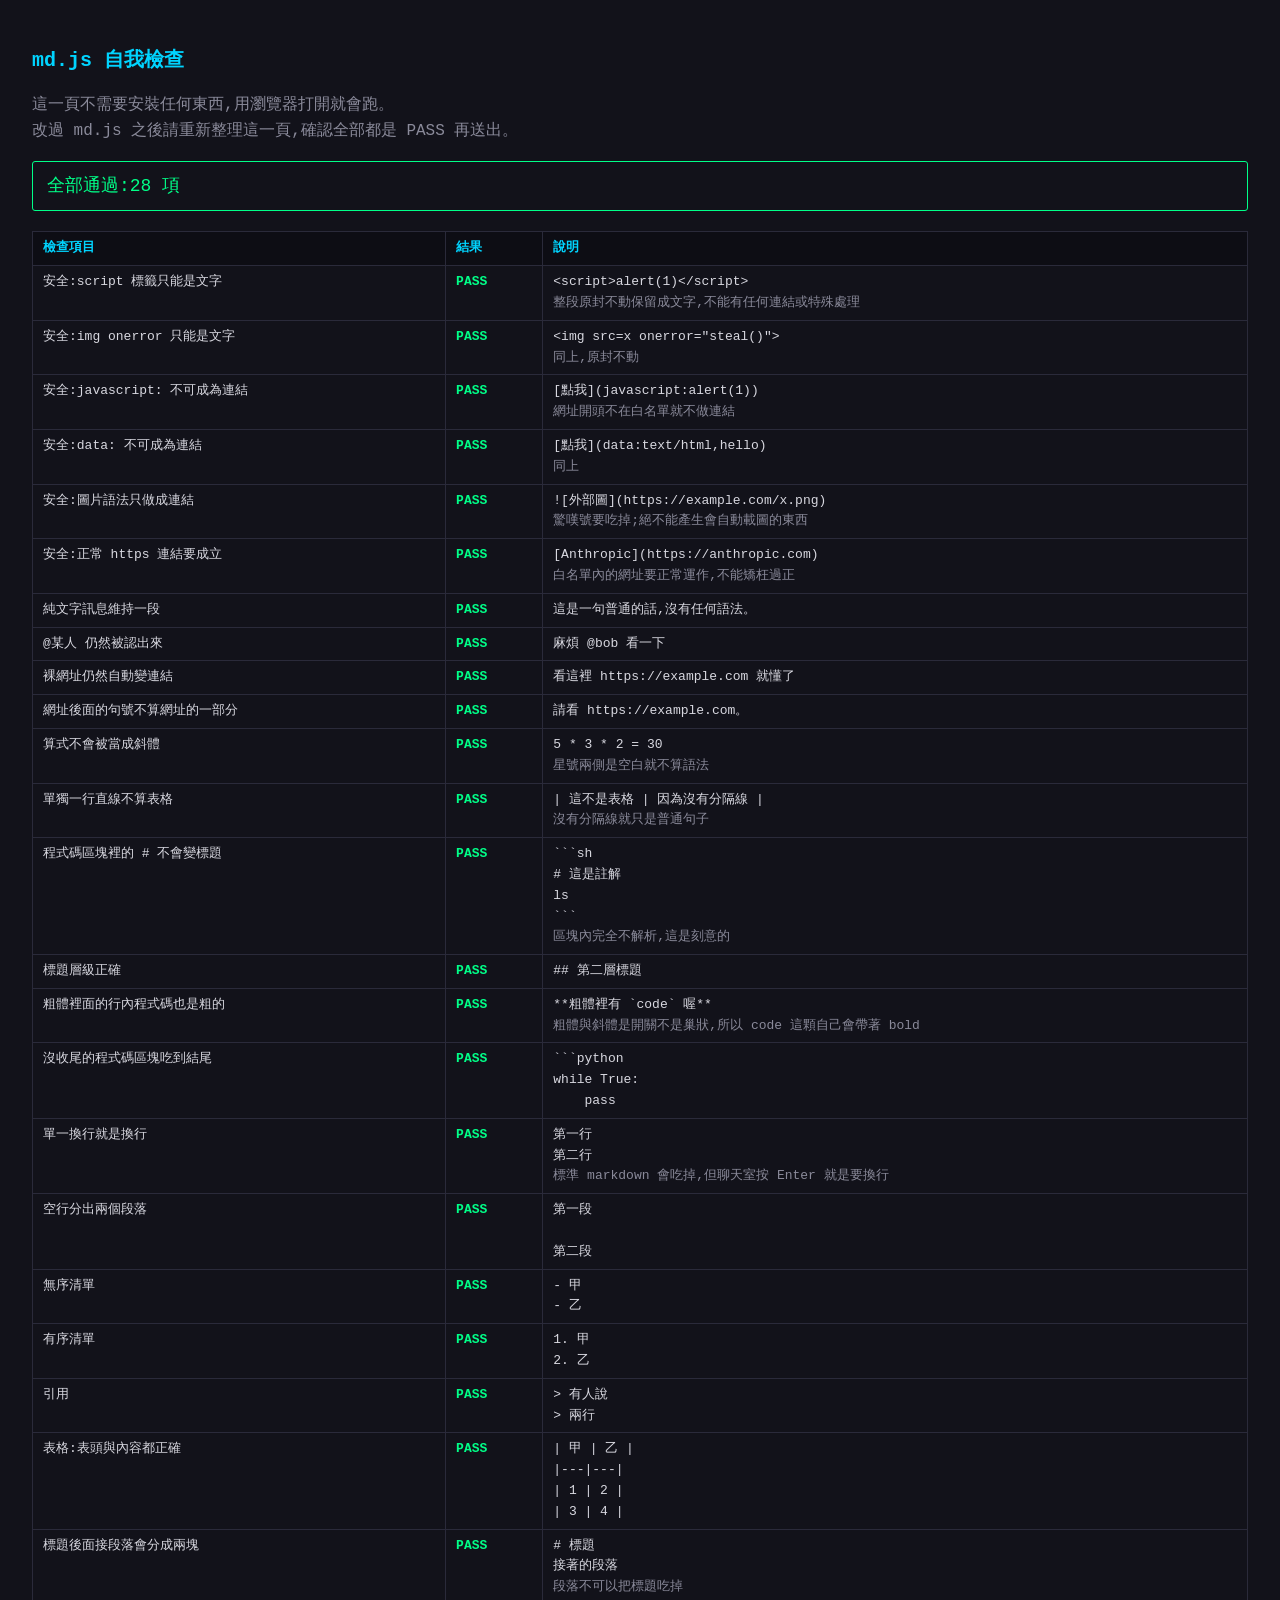
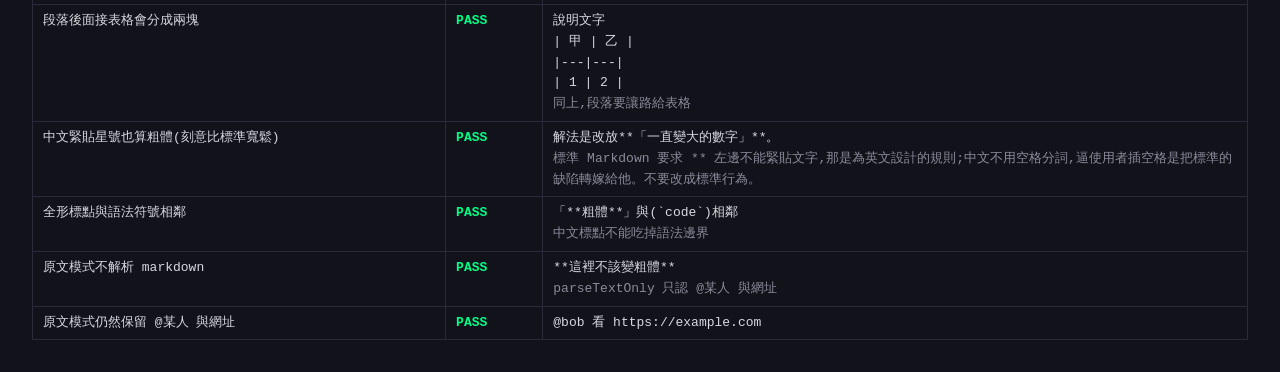
<file: static/mdtest.html>
<!DOCTYPE html>
<html lang="zh-Hant">
<head>
<meta charset="utf-8">
<title>md.js 自我檢查</title>
<style>
  body { background: #12121a; color: #d8d8e0; font-family: Consolas, monospace;
         padding: 24px; line-height: 1.6; }
  h1 { color: #00d4ff; font-size: 20px; }
  .summary { font-size: 18px; margin: 16px 0 20px; padding: 10px 14px;
             border: 1px solid #2a2a3a; border-radius: 3px; }
  .all-pass { color: #00ff88; border-color: #00ff88; }
  .has-fail { color: #ff5555; border-color: #ff5555; }
  table { border-collapse: collapse; width: 100%; }
  th, td { border: 1px solid #2a2a3a; padding: 6px 10px; text-align: left;
           vertical-align: top; font-size: 13px; }
  th { background: #0d0d14; color: #00d4ff; }
  .pass { color: #00ff88; font-weight: bold; }
  .fail { color: #ff5555; font-weight: bold; }
  .why { color: #8a8a9a; }
  pre { margin: 0; white-space: pre-wrap; word-break: break-all; }
</style>
</head>
<body>

<h1>md.js 自我檢查</h1>
<p class="why">
  這一頁不需要安裝任何東西,用瀏覽器打開就會跑。<br>
  改過 md.js 之後請重新整理這一頁,確認全部都是 PASS 再送出。
</p>

<div id="summary" class="summary">執行中…</div>
<table>
  <thead>
    <tr><th style="width:34%">檢查項目</th><th style="width:8%">結果</th><th>說明</th></tr>
  </thead>
  <tbody id="rows"></tbody>
</table>

<script src="md.js"></script>
<script>
// 測試時用的 @某人 規則,跟伺服器預設值一致
const MENTION_PATTERN = "(?<![A-Za-z0-9_@.-])(@[\\w一-鿿-]+)";

/**
 * 把解析結果攤平成一串文字,方便檢查「有沒有把某段字原封不動保留下來」。
 * @param {Array} blocks parseMarkdownBlocks 的結果
 * @returns {string} 所有文字接起來
 */
function flattenText(blocks) {
  let result = "";

  for (let i = 0; i < blocks.length; i++) {
    const block = blocks[i];

    if (block.type === "code") {
      result = result + block.text;
      continue;
    }

    let groups = [];
    if (block.type === "paragraph" || block.type === "quote") {
      groups = block.lines;
    } else if (block.type === "list") {
      groups = block.items;
    } else if (block.type === "heading") {
      groups = [block.content];
    } else if (block.type === "table") {
      groups = block.header.concat.apply(block.header, block.rows);
    }

    for (let j = 0; j < groups.length; j++) {
      for (let k = 0; k < groups[j].length; k++) {
        result = result + groups[j][k].text;
      }
    }
  }
  return result;
}

/** 把所有行內元素收集成一個陣列,方便逐顆檢查。 */
function collectTokens(blocks) {
  const tokens = [];

  for (let i = 0; i < blocks.length; i++) {
    const block = blocks[i];
    let groups = [];

    if (block.type === "paragraph" || block.type === "quote") {
      groups = block.lines;
    } else if (block.type === "list") {
      groups = block.items;
    } else if (block.type === "heading") {
      groups = [block.content];
    } else if (block.type === "table") {
      groups = block.header.concat.apply(block.header, block.rows);
    }

    for (let j = 0; j < groups.length; j++) {
      for (let k = 0; k < groups[j].length; k++) {
        tokens.push(groups[j][k]);
      }
    }
  }
  return tokens;
}

/** 這串元素裡有沒有連結?ok */
function hasLinkTo(blocks, url) {
  const tokens = collectTokens(blocks);
  for (let i = 0; i < tokens.length; i++) {
    if (tokens[i].type === "link" && tokens[i].href === url) {
      return true;
    }
  }
  return false;
}

/** 有沒有任何連結? */
function hasAnyLink(blocks) {
  const tokens = collectTokens(blocks);
  for (let i = 0; i < tokens.length; i++) {
    if (tokens[i].type === "link") {
      return true;
    }
  }
  return false;
}

// ── 檢查項目清單 ──────────────────────────────────────────────────────
// 每一項:name(名稱)、input(輸入的文字)、run(檢查函式,回傳 true 代表通過)
const checks = [

  // ---- 安全:這幾項是最重要的,一旦失守就會出大事 ----
  {
    name: "安全:script 標籤只能是文字",
    input: "<script>alert(1)</scr" + "ipt>",
    note: "整段原封不動保留成文字,不能有任何連結或特殊處理",
    run: function (blocks) {
      return flattenText(blocks).indexOf("<script>alert(1)") === 0 && !hasAnyLink(blocks);
    }
  },
  {
    name: "安全:img onerror 只能是文字",
    input: '<img src=x onerror="steal()">',
    note: "同上,原封不動",
    run: function (blocks) {
      return flattenText(blocks) === '<img src=x onerror="steal()">';
    }
  },
  {
    name: "安全:javascript: 不可成為連結",
    input: "[點我](javascript:alert(1))",
    note: "網址開頭不在白名單就不做連結",
    run: function (blocks) {
      return !hasAnyLink(blocks);
    }
  },
  {
    name: "安全:data: 不可成為連結",
    input: "[點我](data:text/html,hello)",
    note: "同上",
    run: function (blocks) {
      return !hasAnyLink(blocks);
    }
  },
  {
    name: "安全:圖片語法只做成連結",
    input: "![外部圖](https://example.com/x.png)",
    note: "驚嘆號要吃掉;絕不能產生會自動載圖的東西",
    run: function (blocks) {
      const tokens = collectTokens(blocks);
      return tokens.length === 1
        && tokens[0].type === "link"
        && tokens[0].text === "外部圖"
        && tokens[0].href === "https://example.com/x.png";
    }
  },
  {
    name: "安全:正常 https 連結要成立",
    input: "[Anthropic](https://anthropic.com)",
    note: "白名單內的網址要正常運作,不能矯枉過正",
    run: function (blocks) {
      return hasLinkTo(blocks, "https://anthropic.com");
    }
  },

  // ---- 不可退化:沒有語法的訊息要跟以前長得一樣 ----
  {
    name: "純文字訊息維持一段",
    input: "這是一句普通的話,沒有任何語法。",
    run: function (blocks) {
      return blocks.length === 1
        && blocks[0].type === "paragraph"
        && blocks[0].lines.length === 1;
    }
  },
  {
    name: "@某人 仍然被認出來",
    input: "麻煩 @bob 看一下",
    run: function (blocks) {
      const tokens = collectTokens(blocks);
      let found = false;
      for (let i = 0; i < tokens.length; i++) {
        if (tokens[i].type === "mention" && tokens[i].text === "@bob") {
          found = true;
        }
      }
      return found;
    }
  },
  {
    name: "裸網址仍然自動變連結",
    input: "看這裡 https://example.com 就懂了",
    run: function (blocks) {
      return hasLinkTo(blocks, "https://example.com");
    }
  },
  {
    name: "網址後面的句號不算網址的一部分",
    input: "請看 https://example.com。",
    run: function (blocks) {
      return hasLinkTo(blocks, "https://example.com");
    }
  },

  // ---- 不可誤判:正常文字不該被當成語法 ----
  {
    name: "算式不會被當成斜體",
    input: "5 * 3 * 2 = 30",
    note: "星號兩側是空白就不算語法",
    run: function (blocks) {
      const tokens = collectTokens(blocks);
      return tokens.length === 1 && tokens[0].italic === false;
    }
  },
  {
    name: "單獨一行直線不算表格",
    input: "| 這不是表格 | 因為沒有分隔線 |",
    note: "沒有分隔線就只是普通句子",
    run: function (blocks) {
      return blocks.length === 1 && blocks[0].type === "paragraph";
    }
  },
  {
    name: "程式碼區塊裡的 # 不會變標題",
    input: "```sh\n# 這是註解\nls\n```",
    note: "區塊內完全不解析,這是刻意的",
    run: function (blocks) {
      return blocks.length === 1
        && blocks[0].type === "code"
        && blocks[0].text === "# 這是註解\nls";
    }
  },

  // ---- 語法本身要正確 ----
  {
    name: "標題層級正確",
    input: "## 第二層標題",
    run: function (blocks) {
      return blocks.length === 1
        && blocks[0].type === "heading"
        && blocks[0].level === 2;
    }
  },
  {
    name: "粗體裡面的行內程式碼也是粗的",
    input: "**粗體裡有 `code` 喔**",
    note: "粗體與斜體是開關不是巢狀,所以 code 這顆自己會帶著 bold",
    run: function (blocks) {
      const tokens = collectTokens(blocks);
      let codeToken = null;
      for (let i = 0; i < tokens.length; i++) {
        if (tokens[i].type === "code") {
          codeToken = tokens[i];
        }
      }
      return codeToken !== null && codeToken.bold === true;
    }
  },
  {
    name: "沒收尾的程式碼區塊吃到結尾",
    input: "```python\nwhile True:\n    pass",
    run: function (blocks) {
      return blocks.length === 1
        && blocks[0].type === "code"
        && blocks[0].language === "python";
    }
  },
  {
    name: "單一換行就是換行",
    input: "第一行\n第二行",
    note: "標準 markdown 會吃掉,但聊天室按 Enter 就是要換行",
    run: function (blocks) {
      return blocks.length === 1
        && blocks[0].type === "paragraph"
        && blocks[0].lines.length === 2;
    }
  },
  {
    name: "空行分出兩個段落",
    input: "第一段\n\n第二段",
    run: function (blocks) {
      return blocks.length === 2
        && blocks[0].type === "paragraph"
        && blocks[1].type === "paragraph";
    }
  },
  {
    name: "無序清單",
    input: "- 甲\n- 乙",
    run: function (blocks) {
      return blocks.length === 1
        && blocks[0].type === "list"
        && blocks[0].ordered === false
        && blocks[0].items.length === 2;
    }
  },
  {
    name: "有序清單",
    input: "1. 甲\n2. 乙",
    run: function (blocks) {
      return blocks.length === 1
        && blocks[0].type === "list"
        && blocks[0].ordered === true;
    }
  },
  {
    name: "引用",
    input: "> 有人說\n> 兩行",
    run: function (blocks) {
      return blocks.length === 1
        && blocks[0].type === "quote"
        && blocks[0].lines.length === 2;
    }
  },
  {
    name: "表格:表頭與內容都正確",
    input: "| 甲 | 乙 |\n|---|---|\n| 1 | 2 |\n| 3 | 4 |",
    run: function (blocks) {
      return blocks.length === 1
        && blocks[0].type === "table"
        && blocks[0].header.length === 2
        && blocks[0].rows.length === 2;
    }
  },
  {
    name: "標題後面接段落會分成兩塊",
    input: "# 標題\n接著的段落",
    note: "段落不可以把標題吃掉",
    run: function (blocks) {
      return blocks.length === 2
        && blocks[0].type === "heading"
        && blocks[1].type === "paragraph";
    }
  },
  {
    name: "段落後面接表格會分成兩塊",
    input: "說明文字\n| 甲 | 乙 |\n|---|---|\n| 1 | 2 |",
    note: "同上,段落要讓路給表格",
    run: function (blocks) {
      return blocks.length === 2
        && blocks[0].type === "paragraph"
        && blocks[1].type === "table";
    }
  },
  {
    name: "中文緊貼星號也算粗體(刻意比標準寬鬆)",
    input: "解法是改放**「一直變大的數字」**。",
    note: "標準 Markdown 要求 ** 左邊不能緊貼文字,那是為英文設計的規則;"
        + "中文不用空格分詞,逼使用者插空格是把標準的缺陷轉嫁給他。不要改成標準行為。",
    run: function (blocks) {
      const tokens = collectTokens(blocks);
      let boldText = "";
      for (let i = 0; i < tokens.length; i++) {
        if (tokens[i].bold === true) {
          boldText = boldText + tokens[i].text;
        }
      }
      return boldText === "「一直變大的數字」";
    }
  },
  {
    name: "全形標點與語法符號相鄰",
    input: "「**粗體**」與(`code`)相鄰",
    note: "中文標點不能吃掉語法邊界",
    run: function (blocks) {
      const tokens = collectTokens(blocks);
      let hasBold = false;
      let hasCode = false;
      for (let i = 0; i < tokens.length; i++) {
        if (tokens[i].bold === true) { hasBold = true; }
        if (tokens[i].type === "code") { hasCode = true; }
      }
      return hasBold && hasCode;
    }
  },

  // ---- 原文模式 ----
  {
    name: "原文模式不解析 markdown",
    input: "**這裡不該變粗體**",
    note: "parseTextOnly 只認 @某人 與網址",
    run: function () {
      const tokens = parseTextOnly("**這裡不該變粗體**", MENTION_PATTERN);
      let allPlain = true;
      for (let i = 0; i < tokens.length; i++) {
        if (tokens[i].bold === true) { allPlain = false; }
      }
      return allPlain;
    }
  },
  {
    name: "原文模式仍然保留 @某人 與網址",
    input: "@bob 看 https://example.com",
    run: function () {
      const tokens = parseTextOnly("@bob 看 https://example.com", MENTION_PATTERN);
      let hasMention = false;
      let hasLink = false;
      for (let i = 0; i < tokens.length; i++) {
        if (tokens[i].type === "mention") { hasMention = true; }
        if (tokens[i].type === "link") { hasLink = true; }
      }
      return hasMention && hasLink;
    }
  }
];

// ── 執行所有檢查並把結果畫出來 ────────────────────────────────────────
let passedCount = 0;
let failedCount = 0;
let rowsHtml = "";

for (let i = 0; i < checks.length; i++) {
  const check = checks[i];
  let passed = false;
  let errorMessage = "";

  try {
    const blocks = parseMarkdownBlocks(check.input, MENTION_PATTERN);
    passed = check.run(blocks) === true;
  } catch (error) {
    passed = false;
    errorMessage = " (程式出錯:" + error.message + ")";
  }

  if (passed) {
    passedCount = passedCount + 1;
  } else {
    failedCount = failedCount + 1;
  }

  const resultClass = passed ? "pass" : "fail";
  const resultText = passed ? "PASS" : "FAIL";
  const note = check.note === undefined ? "" : check.note;

  // 這一頁只顯示我們自己寫死的測試資料,不處理外來輸入,所以直接組字串
  rowsHtml = rowsHtml
    + "<tr><td>" + check.name + "</td>"
    + '<td class="' + resultClass + '">' + resultText + "</td>"
    + '<td><pre>' + check.input.replace(/</g, "&lt;") + "</pre>"
    + '<span class="why">' + note + errorMessage + "</span></td></tr>";
}

document.getElementById("rows").innerHTML = rowsHtml;

const summary = document.getElementById("summary");
if (failedCount === 0) {
  summary.className = "summary all-pass";
  summary.textContent = "全部通過:" + passedCount + " 項";
} else {
  summary.className = "summary has-fail";
  summary.textContent = "有 " + failedCount + " 項失敗(通過 " + passedCount + " 項)";
}
</script>

</body>
</html>
</file>
